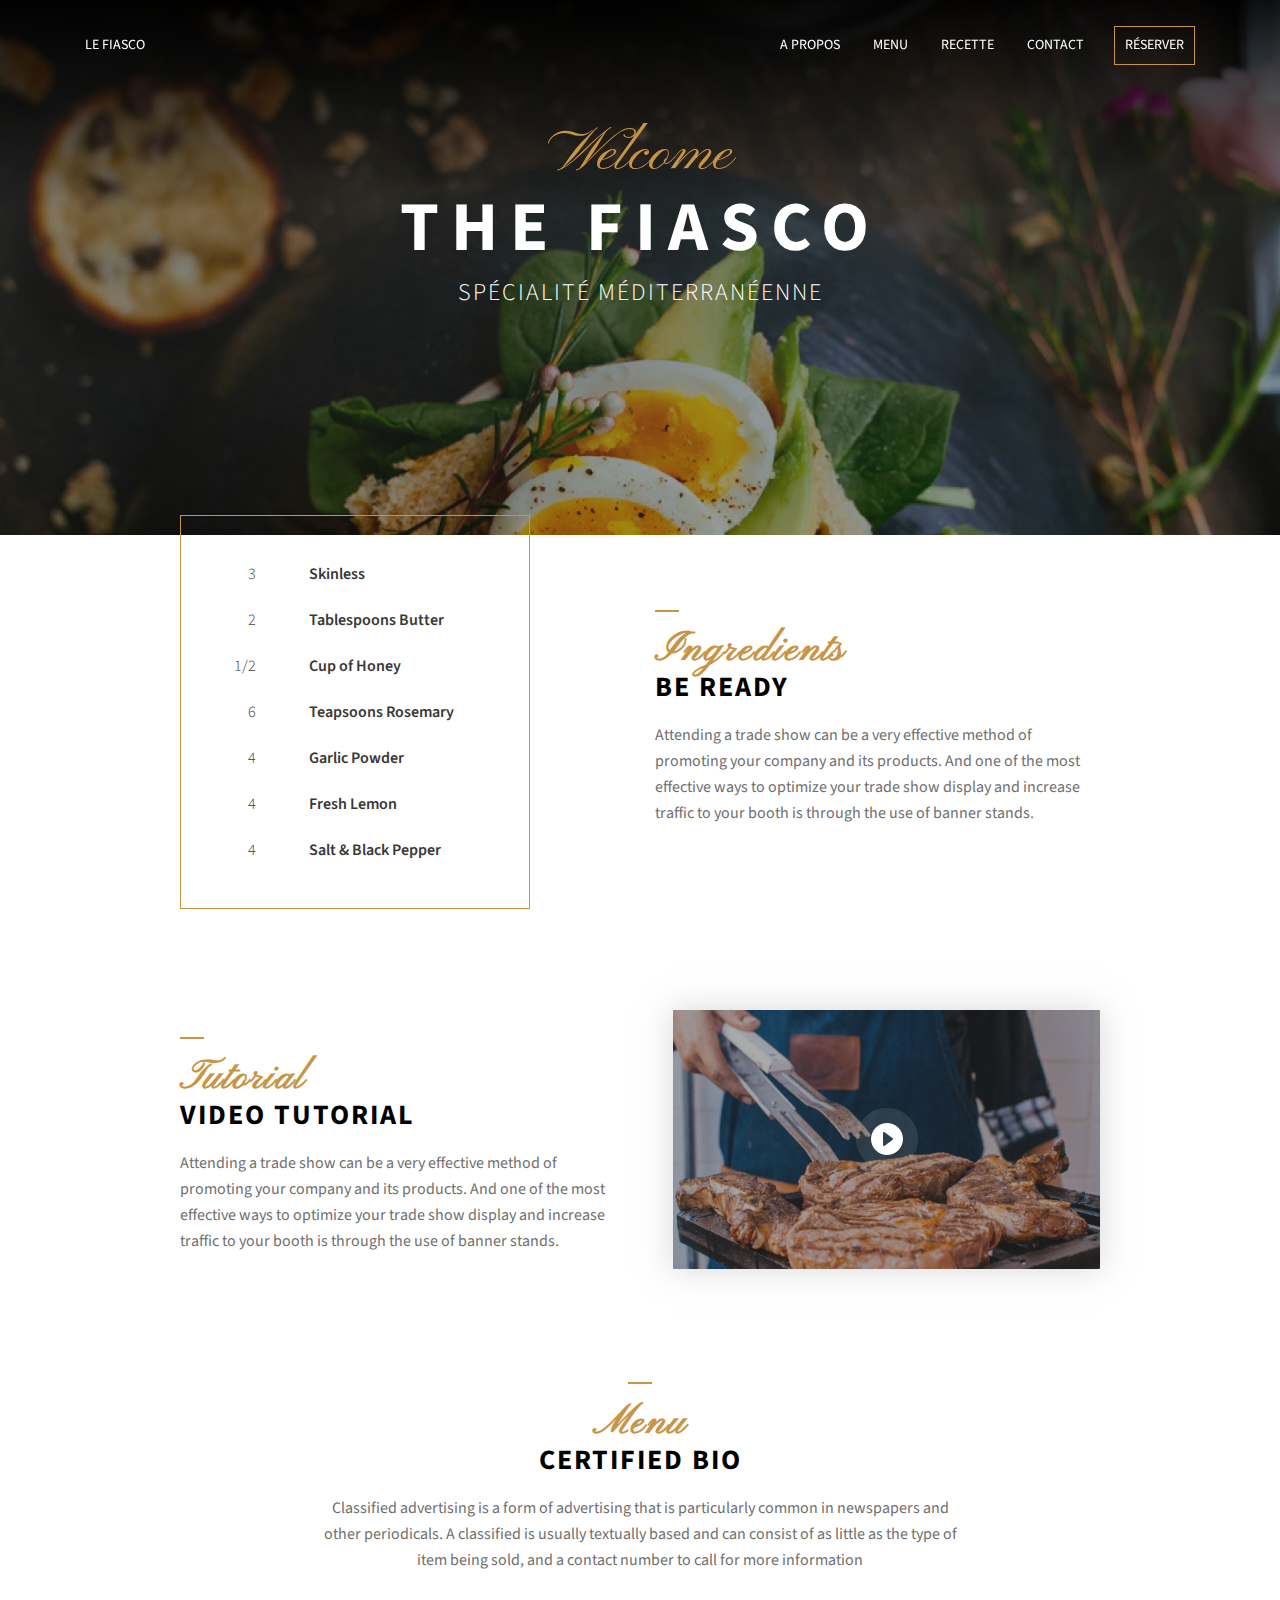
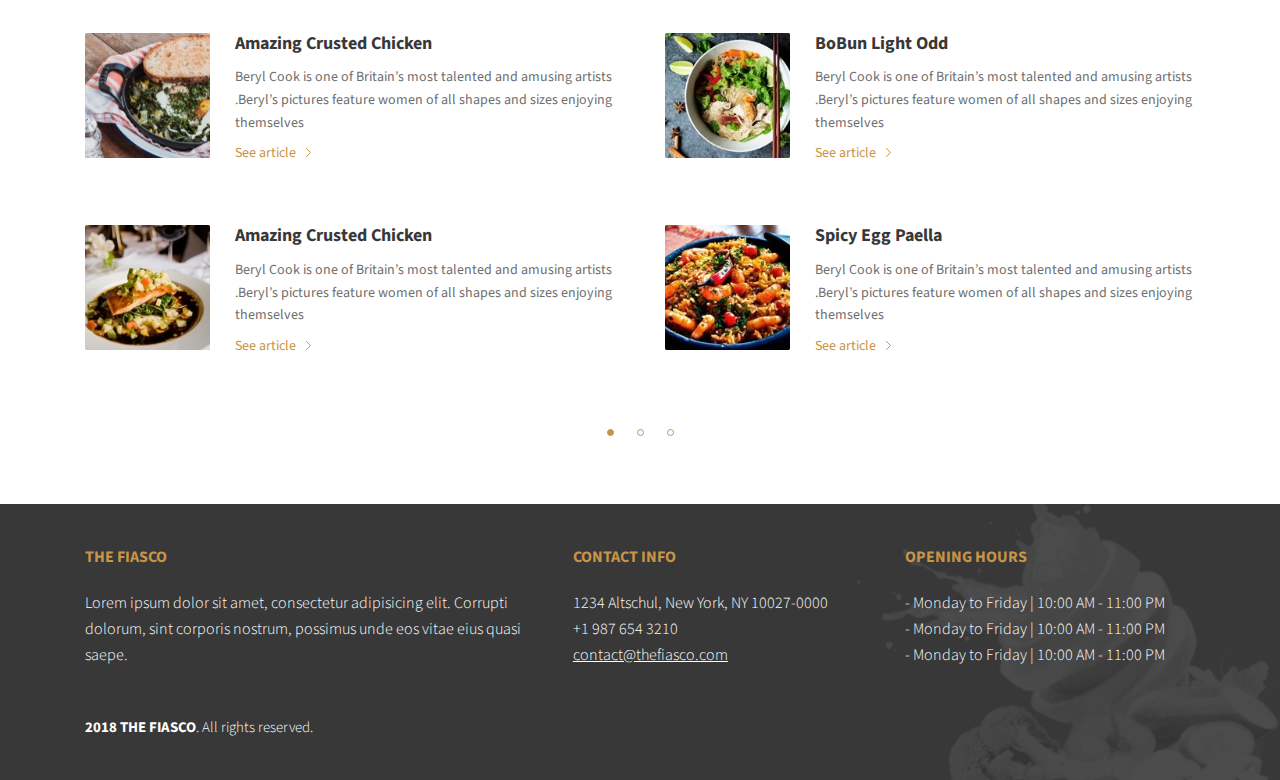
<file: recipe/recipe-one.html>
<!DOCTYPE html>
<html lang="en">
<head>
    <meta charset="UTF-8">
    <meta name="viewport" content="width=device-width, initial-scale=1.0">
    <meta http-equiv="X-UA-Compatible" content="ie=edge">
    <title>Recette 1</title>
    <link href="https://fonts.googleapis.com/css?family=Pinyon+Script|Source+Sans+Pro:300,400,600,700" rel="stylesheet">
    <link rel="stylesheet" href="../css/style.css"> 
</head>
<body>
    <header class="header">
        <div class="topbar-container">
            <div class="topbar">
                <div class="logo">
                    <a href="../">Le Fiasco</a>
                </div>
                <nav class="menu">
                    <a href="#" class="menu-item">A propos</a>
                    <a href="#" class="menu-item">Menu</a>
                    <a href="#" class="menu-item">Recette</a>
                    <a href="#" class="menu-item">Contact</a>

                </nav>
                <div class="buttons">
                    <a href="#" class="menu-item menu-button">Réserver</a>
                    <button class="hamburger-button">
                        <div class="bar"></div>
                    </button>
                </div>
           
            </div>
        </div>
      
        <div class="baseline">
            <span class="baseline-welcome">Welcome</span> 
            <strong class="baseline-name">The Fiasco</strong> 
            <span class="baseline-slogan">spécialité méditerranéenne</span>
        </div>
    </header>
    <section class="section-overflow">
        <div class="container-small">
            <div class="block block-left">
                <div class="block-ingredients">
                    <ul>
                        <li><span>3</span> Skinless</li>
                        <li><span>2</span> Tablespoons Butter</li>
                        <li><span>1/2</span> Cup of Honey</li>
                        <li><span>6</span> Teapsoons Rosemary</li>
                        <li><span>4</span> Garlic Powder</li>
                        <li><span>4</span> Fresh Lemon</li>
                        <li><span>4</span> Salt & Black Pepper</li>
                    </ul>
                </div>
                <div class="block-body">
                    <h2 class="title"><span>Ingredients</span> be ready</h2>
                    <p>
                            Attending a trade show can be a very effective method of promoting your company and its products. And one of the most effective ways to optimize your trade show display and increase traffic to your booth is through the use of banner stands. 
                    </p>
                </div>
            </div>
            <div class="block block-right">
                <a class="block-video" href="#">
                    <img src="../img/tutorial.jpg" alt="">
                </a>
                <div class="block-body">
                    <h2 class="title"><span>Tutorial</span> Video tutorial</h2>
                    <p>
                        Attending a trade show can be a very effective method of promoting your company and its products. And one of the most effective ways to optimize your trade show display and increase traffic to your booth is through the use of banner stands. 
                    </p>
                </div>
            </div>
            <div class="block block-centered block-last">
                <div class="block-body">
                    <h2 class="title"><span>Menu</span> certified bio</h2>
                    <p>
                        Classified advertising is a form of advertising that is particularly common in newspapers and other periodicals. A classified is usually textually based and can consist of as little as the type of item being sold, and a contact number to call for more information                    
                    </p>
                </div>
            </div>
        </div>
        <div class="container">
            <div class="recipes-mosaic" id="menu">
                <div class="menu-summary-item">
                    <img src="../img/crusted-chicken-square.jpg" alt="" class="menu-summary-img">
                    <h3 class="menu-summary-title">Amazing Crusted Chicken</h3>
                    <p>Beryl Cook is one of Britain’s most talented and amusing artists .Beryl’s pictures feature women of all shapes and sizes enjoying themselves </p>
                    <div class="more"><a href="#">See article</a></div>
                </div>
                <div class="menu-summary-item">
                    <img src="../img/bobun-light-square.jpg" alt="" class="menu-summary-img">
                    <h3 class="menu-summary-title">BoBun Light Odd</h3>
                    <p>Beryl Cook is one of Britain’s most talented and amusing artists .Beryl’s pictures feature women of all shapes and sizes enjoying themselves </p>
                    <div class="more"><a href="#">See article</a></div>
                </div>
                <div class="menu-summary-item">
                    <img src="../img/poisson-square.jpg" alt="" class="menu-summary-img">
                    <h3 class="menu-summary-title">Amazing Crusted Chicken</h3>
                    <p>Beryl Cook is one of Britain’s most talented and amusing artists .Beryl’s pictures feature women of all shapes and sizes enjoying themselves </p>
                    <div class="more"><a href="#">See article</a></div>
                </div>
                <div class="menu-summary-item">
                    <img src="../img/paella-square.jpg" alt="" class="menu-summary-img">
                    <h3 class="menu-summary-title">Spicy Egg Paella</h3>
                    <p>Beryl Cook is one of Britain’s most talented and amusing artists .Beryl’s pictures feature women of all shapes and sizes enjoying themselves </p>
                    <div class="more"><a href="#">See article</a></div>
                </div>
            </div>
            <ul class="pagination">
                <li><a href="#1" class="active">1</a></li>
                <li><a href="#1">2</a></li>
                <li><a href="#1">3</a></li>
            </ul>
        </div>
    </section>

    <footer class="footer" id="footer">
        <div class="container">
            <div class="footer-columns">
                <div class="footer-column">
                    <div class="footer-title">The fiasco</div>
                    <p>
                            Lorem ipsum dolor sit amet, consectetur adipisicing elit. Corrupti dolorum, sint corporis nostrum, possimus unde eos vitae eius quasi saepe.
                    </p> 
                </div>
                <div class="footer-column">
                    <div class="footer-title">Contact info</div>
                    <p>
                        1234 Altschul, New York, NY 10027-0000<br>
                        +1 987 654 3210<br>
                        <a href="mailto:contact@thefiasco.com">contact@thefiasco.com</a>
                    </p>
                </div>
                <div class="footer-column">
                    <div class="footer-title">Opening hours</div>
                    <ul>
                        <li>Monday to Friday | 10:00 AM - 11:00 PM</li>
                        <li>Monday to Friday | 10:00 AM - 11:00 PM</li>
                        <li>Monday to Friday | 10:00 AM - 11:00 PM</li>
                    </ul>
                </div>
            </div>
            <div class="footer-credits">
                <span>2018 THE FIASCO</span>. All rights reserved.
            </div>
        </div>
    </footer>
    <script src="../js/app.js"></script>
</body>
</html>
</file>
<file: css/style.css>
*, *::before, *::after {
    box-sizing: border-box;
}

html {
    font-size: 16px;
}

body {
    font-family: 'Source Sans Pro', sans-serif;
    line-height: 1.625;
    margin: 0;
    color: #6F6F6F;
}

a {
    color: inherit;
    text-decoration: none;
    transition: color .3s;
}

img {
    max-width: 100%;
    height: auto;
}

.header {
    background: 
        linear-gradient(180deg, rgba(0, 0, 0, 0.92), rgba(54, 54, 54, 0.5) 39.24%, rgba(28, 28, 28, 0.4)), 
        url(../img/eggs.jpg) center center / cover no-repeat;
    color: #FFF;
}
.topbar-container{
    position: fixed;
    width: 100%;
    left: 0;
    top: 0;
    z-index: 99;
    transition: .3s;
    
    
}
.topbar-container.scrolled {
    background-color: rgba(0, 0, 0, 1);
}
.topbar {
    display: flex;
    align-items: center;
    justify-content: space-between;
    padding: 18px 20px;
    font-size: .875rem;
    text-transform: uppercase;
    text-align: center;
}
.topbar nav{
    position: absolute;
    top: 0;
    left: 0;
    width:0;
    overflow: hidden;
    transition: .3s ;
    padding: 6rem 0 2rem 0;
    background-color: rgba(0, 0, 0, 1);
    display: flex;
    flex-direction: column;
    justify-content: center;
    align-items: center;
  
}
.topbar-container.clicked nav{
    width: 100%;
    overflow:auto ;
}
.buttons{
    display: flex;
    justify-content: center;
    align-items: center;
}
.hamburger-button{
    position: relative;
    width: 30px;
    height: 30px;
    display: flex;
    justify-content: center;
    align-items: center;
    background-color: transparent;
    border: none;
    cursor: pointer;
} 

.hamburger-button .bar,
.hamburger-button .bar::before,
.hamburger-button .bar::after{
    display: block;
    width: 20px;
    height: 3px;
    border-radius: 2px;
    margin: 0 auto;
    background-color: white;
}
.hamburger-button .bar::before{
    content: '';
    width: 25px;
    transform: translateY(-7px);
}
.hamburger-button .bar::after{
    content: '';
    width: 25px;
    transform: translateY(4px);
}


.topbar-container.clicked .hamburger-button .bar::after{
    transform: translateY(-3px) rotate(45deg);
    
}

.topbar-container.clicked .hamburger-button .bar{
    background-color: transparent;
}
.topbar-container.clicked .hamburger-button .bar::before{
    transform: translateY(0) rotate(-45deg);
   
}
.menu-item:hover {
    color: #C89446;
}

.logo{
    position: relative;
    z-index: 1;
}
.menu-item {
    display: block;
    margin: .5rem 0;
}

.baseline {
    padding: 100px 0;
    text-align:center;
    line-height: 1;
}

.baseline-welcome {
    font-family: 'Pinyon Script', serif;
    color: #C89446;
    display: block;
    font-size: 2.2rem;
}

.baseline-name {
    display: block;
    font-size: 2.5rem;
    font-weight: 700;
    letter-spacing: 5px;
    padding-bottom: 10px;
    text-transform: uppercase;
}

.baseline-slogan {
    font-size: 1rem;
    font-weight: 300;
    display: block;
    text-transform: uppercase;
    letter-spacing: 2px;
}

.menu-button {
    border: solid 1px #C89446; 
    padding: 7px 10px;
    transition-property: color, background-color;
    margin-top: 5px;
    position: relative;
}

.menu-button:hover {
    background: #C89446;
    color: #FFF;
}

.home-section {
    padding-top: 9px;
}

.container-small {
    margin: 0 auto;
    padding: 0 20px;
    max-width: 960px;
}

.container {
    margin: 0 auto;
    padding: 0 20px;
    max-width: 1150px;
}

.block {
    margin-bottom: 50px;
}

.title {
    font-size: 1.75rem;
    line-height: 1.1;
    letter-spacing: 2px;
    color: #000;
    font-weight: bold;
    text-transform: uppercase;
    margin: 1rem 0 0 0;
}

.title span {
    font-family: 'Pinyon Script', serif;
    color: #C89446;
    font-size: 2.5rem;
    display:block;
    text-transform: none;
}

.title::before {
    content: '';
    display: inline-block;
    width: 24px;
    height: 2px;
    background: #C89446;
    margin-bottom: .5rem;
}

.more {
    color: #C89446;
}

.more a:hover {
    text-decoration: underline;
}

.more a::after {
    content: '';
    display: inline-block;
    width: 5px;
    height: 9px;
    margin-left: .7em;
    background: url(../img/arrow-right.svg) center center no-repeat;
    transition: transform .3s;
}

.more a:hover::after {
    transform: translateX(3px);
}

.block-img {
    max-width: 350px;
    margin: 0 auto;
    border: solid 1px #C89446;
}

.block-img img {
    display: block;
}

.block-img img {
    position: relative;
    z-index: 1;
}

.block-centered {
    text-align: center;
}

.block-centered .block-body {
    max-width: 640px;
    margin-left: auto;
    margin-right: auto;
}

.ingredients-menu {
    margin: 40px 0;
    font-weight: 600;
    color: #383838;
    text-align: center;
    font-weight: 600;
    text-transform: uppercase;
}

.ingredients-menu a {
    display: inline-block;
    margin: 0 5px;
    position: relative;
}

.ingredients-menu a::after {
    content: '';
    display: block;
    position: absolute;
    bottom: 5px;
    left: 0;
    right: 0;
    height: 1px;
    opacity: 0;
    background: #C89446;
    transition: .3s;
}

.ingredients-menu .active::after, .ingredients-menu a:hover::after {
    bottom: 0;
    opacity: 1;
}

.menu-summary-item {
    position: relative;
    padding-left: 120px;
    margin-bottom: 30px;
}

.menu-summary-img {
    position: absolute;
    top: 0;
    left: 0;
    width: 100px;
}

.menu-summary-title {
    font-size: 1.125rem;
    color: #383838;
    font-weight: bold;
    padding-bottom: 0.75rem;
    margin-bottom: 0;
}

.menu-summary p {
    margin: 0;
    padding-bottom: 1rem;
    font-size: 0.875rem;
}

.menu-summary-price {
    font-family: 'Pinyon Script', serif;
    color: #C89446;
    font-size: 2.5rem;
    line-height: 1;
}

.reservation {
    background: 
        linear-gradient(180deg, rgba(0, 0, 0, 0.92), rgba(54, 54, 54, 0.5) 39.24%, rgba(28, 28, 28, 0.4)), 
        url(../img/reservation.jpg) center center / cover no-repeat;
    color: rgba(255, 255, 255, 0.6);
    padding: 50px 0;
}

.reservation .title {
    color: #FFF;
}

.reservation input, .reservation select {
    padding: 0 0.5rem;
    width: 100%;
    margin-bottom: 15px;
    border: solid 1px #6F6F6F;
    background: transparent;
    text-transform: uppercase;
    height: 40px;
    font-size: 0.875rem;
    color: #FFF;
    font-family: 'Source Sans Pro', serif;
    transition: background-color .3s, border-color .3s;
    -moz-appearance: none;
    -webkit-appearance: none;
    appearance: none;
    border-radius: 2px;
}

.reservation select {
    background: no-repeat right 0.5rem center url('../img/select.svg');
}

.reservation input:focus, .reservation select:focus{
    background-color: rgba(255,255,255, .1);
    border-color: #C89446;
}

.reservation .button {
    width: 100%;
}

.button {
    font-weight: 600;
    font-size: 0.875rem;
    color: #FFF;
    background: #C89446;
    border: none;
    border: solid 1px transparent;
    padding: 11px 1rem;
    text-transform: uppercase;
    cursor: pointer;
    transition: .3s;
}

.button:hover {
    border: solid 1px #C89446;
    background: transparent;
}

.reservation p {
    max-width: 625px;
    margin-left: auto;
    margin-right: auto;
}

.reservation .block-centered .block-body {
    max-width: 825px;
}

select option {
    color: #000;
}

.recipes {
    padding: 50px 0;
    background: no-repeat top left / 80vw auto url(../img/news-bg.jpg);
}

.recipes .more {
    display: block;
    text-align: right;
    margin-top: 60px;
}

.recipes-list {
    font-weight: 300;
    font-size: 1.125rem;
}

.recipes-list strong {
    color: #383838;
    font-weight: bold;
}

.recipes-date strong {
    font-size: 1.75rem;
    line-height: 1.2;
    display: block;
}

.recipes-list-item {
    border-bottom: solid 1px #F2F2F2;
    margin-top: 1em;
    padding-bottom: 1em;
}

.recipes-list-item:last-child {
    border-bottom: 0;
}

.recipes-list {
    max-width: 920px;
    margin-left: auto;
}

.recipes-list-item {
    display: flex;
}

.recipes-list-item p {
    margin: 0;
}

.recipes-date {
    width: 60px;
    flex: none;
    line-height: 1;
}

.map {
    width: 100%;
    height: 460px;
}

.footer {
    background: #383838 bottom right no-repeat;
    font-weight: 300;
    color: #FFF;
    padding: 40px 0;
}

.footer-title {
    color: #C89446;
    font-weight: bold;
    text-transform: uppercase; 
    margin-bottom: 1.25em; 
}

.footer-column {
    margin-bottom: 2rem;
}

.block-ingredients {
    border: solid 1px #C89446;
    padding: 35px 20px;
    font-weight: 600;
    color: #383838;
}

.block-ingredients ul {
    padding: 0;
    margin: 0;
    list-style: none;
}

.block-ingredients li {
    padding: 5px 0;
}

.block-ingredients span {
    width: 35px;
    text-align: right;
    display: inline-block;
    margin-right: 20px;
    font-weight: 300;
}

.section-overflow {
    padding: 20px 0;
}

.block-video {
    text-align: center;
    position: relative;
    background: #383838;
    display: block;
    max-width: 540px;
    margin-left: auto;
    margin-right: auto;
}

.block-video img {
    box-shadow: 0 0 30px rgba(128, 128, 128, 0.5);
    opacity: .6;
    transition: opacity .3s;
    display: block;
}

.block-video::after {
    content: '';
    background: url(../img/play.png) center center no-repeat;
    position: absolute;
    width: 62px;
    height: 62px;
    top: calc(50% - 31px);
    left: calc(50% - 31px);
    transition: transform .3s;
}

.block-video:hover::after {
    transform: scale(1.2);
}

.block-video:hover img {
    opacity: .8;
}

.recipes-mosaic p {
    margin-top: 0;
    margin-bottom: 0.5rem;
}

.recipes-mosaic .more {
    margin-top: 0.5rem;
}

.pagination {
    list-style: none;
    margin: 30px 0;
    padding: 0;
    list-style: none;
    text-align: center;
}

.pagination li {
    display: inline-block;
}

.pagination a {
    border: 1px solid #C89446;
    display: inline-block;
    width: 7px;
    height: 7px;
    border-radius: 7px;
    overflow: hidden;
    text-indent: -3000px;
    transition: background-color .3s;
    margin: 0 10px;
}

.pagination a.active, .pagination a:hover {
    background: #C89446;
}

/*
body {
    background: 
        linear-gradient(to top, rgba(255, 255, 255, 0.6), rgba(255, 255, 255, 0.6)),
        url(screenshot.png) top center no-repeat;
}
*/

@media only screen and (min-width: 600px) {
    html {
        font-size: 16px;
    }
   
    .topbar {
       
        max-width: 1150px;
        margin: 0 auto;
        
    }
    .topbar nav{
        display: block;
        position: static;
        min-height: auto;
        background-color: transparent;
        width: fit-content!important;
        padding: 1rem 0;
        margin-left: auto;
        
    
    }
    .topbar nav a{
        display: inline;
    }
    .hamburger-button{
        display: none;
    } 
    .baseline {
        padding: 125px 0 230px;
    }
    .baseline-slogan {
        font-size: 1.5rem;
    }
    .baseline-name {
        font-size: 4.375rem;
        letter-spacing: 12px;
        padding-top: 8px;
        padding-bottom: 18px;
    }
    .menu-item {
        display: block;
        margin: 0 15px;
    }
   
    .menu-button {
        margin-top: 0;
        margin-right: 0;
        display: block;
    }
    .baseline-welcome {
        font-size: 3.75rem;
    }
}

@media only screen and (min-width: 800px) {
    .block {
        margin-bottom: 100px;
    }

    .block-last {
        margin-bottom: 60px;
    }

    .block-left, .block-right {
        display: flex;
        justify-content: space-between;
        align-items: center;
    }

    .block-img {
        border: none;
        position: relative;
    }

    .block-left .block-body, .block-right .block-body {
        width: 445px;
        flex: none;
    }

    .block-img::before {
        content: '';
        display: block;
        border: solid 1px #C89446;
        position: absolute;
        top: -30px;
        left: -30px; 
        width: 100%;
        height: 100%;
        z-index: 0;
    }

    .block-right .block-img::before {
        left: auto;
        right: -30px;
    }

    .block-left .block-img {
        margin-left: 30px;
    }

    .block-right .block-img {
        margin-right: 30px;
    }

    .block-left .block-body {
        margin-left: 20px;
    }

    .block-right .block-body {
        margin-right: 20px;
        order: -1;
    }

    .title {
        margin-bottom: 1.2rem;
    }

    .title::before {
        margin-bottom: 10px;
    }

    .more {
        display: block;
        margin-top: 1.3rem;
    }

    .home-section {
        background: 
            fixed top 95px right 0px url(../img/oranges.jpg) no-repeat,
            fixed top 640px left 0px url(../img/spices.jpg) no-repeat;
    }

    .ingredients-menu a {
        margin: 0 32px;
    }

    .menu-summary {
        position: relative;
        padding: 85px 0;
        display: flex;
        justify-content: space-between;
        flex-wrap: wrap;
    }

    .menu-summary-item {
        padding-left: 192px;
        margin-bottom: 110px;
        width: calc(50% - 40px);
    }

    .menu-summary .menu-summary-item:nth-child(even) {
        text-align: right;
        padding-left: 0;
        padding-right:  192px;
    }

    .menu-summary .menu-summary-item:nth-child(even) .menu-summary-img {
        left: auto;
        right: 0;
    }

    .menu-summary .menu-summary-item:nth-child(even) .menu-summary-price {
        margin-left: auto;
    }

    .menu-summary-img {
        width: 160px;
    }

    .menu-summary-title {
        margin-top: 0;
        line-height: 1.2;
        background: #FFF;
    }

    .menu-summary p {
        background: #FFf;
    }

    .menu-summary-price {
        padding-top: 4px;
        width: 85px;
        background: #FFF;
    }

    .menu-summary::before {
        content:'';
        position: absolute;
        display: block;
        top: 50%;
        left: 50%;
        width: 420px;
        height: 420px;
        border: solid 1px #C89446;
        transform: translate(-50%, -260px) rotate(45deg);
    }
    
    .block-chief {
        display: flex;
        align-items: center;
        margin-bottom: 0px;
    }

    .block-chief .block-img::before {
        display: none;
    }

    .block-chief .block-img {
        flex: none;
        width: 404px;
        order: 2;
    }

    .reservation {
        padding: 100px 0;
    }

    .reservation-form-row {
        margin: 64px 0;
        display: flex;
        justify-content: space-between;
    }

    .reservation-form-row input, .reservation-form-row select {
        width: calc(33.33% - 20px);
        margin-bottom: 0;
    }

    .reservation .button {
        width: calc(33.33% - 20px);
    }

    .recipes {
        padding: 60px 0;
        background-size: 589px auto;
        background-attachment: fixed;
    }

    .recipes a:hover {
        text-decoration: underline;
    }

    .recipes .title {
        text-align: right;
    }

    .recipes .container > p {
        text-align: right;
        max-width: 716px;
        margin-left: auto;
    }

    .recipes-date {
        width: 95px;
    }

    .recipes-list {
        margin-top: 64px;
        margin-bottom: 64px;
    }
    
    .recipes-list-item {
        margin-top: 1.5rem;
        padding-bottom: 1.5rem;
    }

    .recipes-list-item:last-child {
        padding-bottom: 0;
    }

    .footer {
        background-image: url(../img/splash.png);
    }

    .footer-columns {
        display: flex;
        justify-content: space-between;
    }

    .footer-column {
        width: 290px;
        margin-right: 50px;
    }
    
    .footer-column:first-child {
        width: 450px;
    }

    .footer-column:last-child {
        margin-right: 0;
        flex: none; 
    }

    .footer a {
        text-decoration: underline;
    }

    .footer a:hover {
        color: #C89446;
    }
    
    .footer ul {
        padding-left: 0;
        list-style: none;
    }

    .footer ul li::before {
        content: '- ';
    }

    .footer-credits {
        font-size: 0.93em;
    }

    .footer-credits span {
        font-weight: bold;
    }

    .block-ingredients {
        width: 350px;
        padding: 35px 40px;
    }

    .block-ingredients span {
        width: 35px;
        margin-right: 50px;
    }

    .block-ingredients li {
        padding: 10px 0;
    }

    .section-overflow {
        padding: 0;
        margin-top: -20px;
    }

    .block-right .block-video {
        margin-left: 28px;
    }

    .recipes-mosaic {
        display: flex;
        flex-wrap: wrap;
        justify-content: space-between;
        margin-bottom: -60px;
    }
    
    .recipes-mosaic .menu-summary-item {
        width: calc(50% - 25px);
    }

    .recipes-mosaic .menu-summary-item {
        padding-left: 150px;
        margin-bottom: 60px;
        font-size: 0.875rem;
    }

    .recipes-mosaic .menu-summary-img {
        width: 125px;
    }

    .pagination {
        margin: 60px 0;
    }
}
</file>
